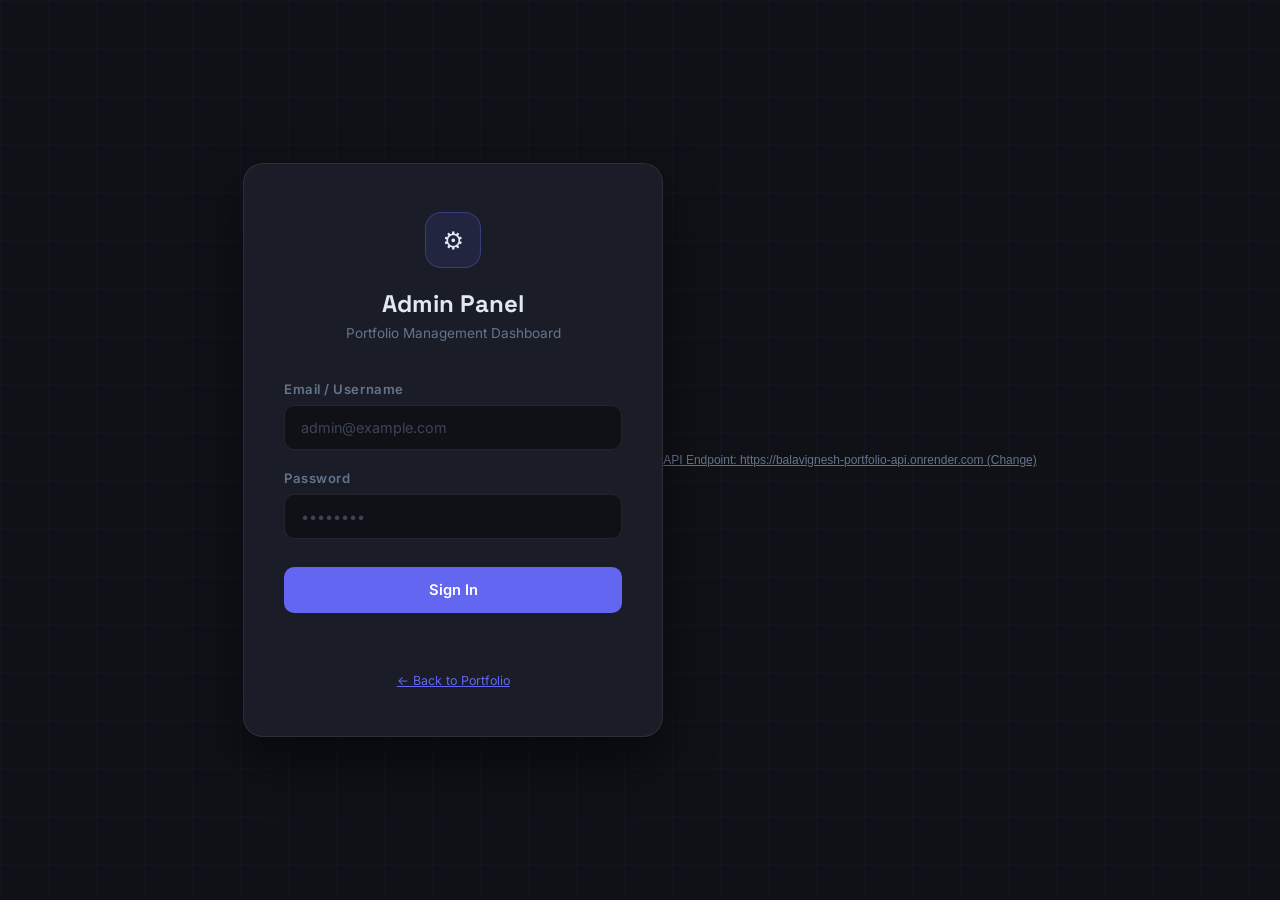
<file: admin-panel/index.html>
<!DOCTYPE html>
<html lang="en">
<head>
  <meta charset="UTF-8" />
  <meta name="viewport" content="width=device-width, initial-scale=1.0" />
  <title>Portfolio Admin — Login</title>
  <meta name="robots" content="noindex, nofollow" />

  <!-- Fonts -->
  <link rel="preconnect" href="https://fonts.googleapis.com" />
  <link rel="preconnect" href="https://fonts.gstatic.com" crossorigin />
  <link href="https://fonts.googleapis.com/css2?family=Inter:wght@300;400;500;600;700&family=Space+Grotesk:wght@600;700&display=swap" rel="stylesheet" />

  <style>
    *, *::before, *::after { box-sizing: border-box; margin: 0; padding: 0; }
    :root {
      --bg:        #0f1117;
      --card:      #1a1d27;
      --border:    rgba(255,255,255,0.08);
      --accent:    #6366f1;
      --accent-dim: rgba(99,102,241,0.12);
      --text:      #e2e8f0;
      --muted:     #64748b;
      --error:     #f87171;
      --success:   #34d399;
    }
    body {
      background: var(--bg);
      color: var(--text);
      font-family: 'Inter', system-ui, sans-serif;
      min-height: 100vh;
      display: flex;
      align-items: center;
      justify-content: center;
      padding: 24px;
      position: relative;
      overflow: hidden;
    }
    .bg-grid {
      position: fixed; inset: 0;
      background-image:
        linear-gradient(rgba(99,102,241,0.04) 1px, transparent 1px),
        linear-gradient(90deg, rgba(99,102,241,0.04) 1px, transparent 1px);
      background-size: 48px 48px;
      pointer-events: none;
    }
    .login-card {
      width: 100%;
      max-width: 420px;
      background: var(--card);
      border: 1px solid var(--border);
      border-radius: 20px;
      padding: 48px 40px;
      position: relative;
      z-index: 1;
      box-shadow: 0 24px 48px rgba(0,0,0,0.5);
    }
    .login-header { text-align: center; margin-bottom: 40px; }
    .login-logo {
      width: 56px; height: 56px;
      background: var(--accent-dim);
      border: 1.5px solid rgba(99,102,241,0.35);
      border-radius: 16px;
      display: flex; align-items: center; justify-content: center;
      margin: 0 auto 20px;
      font-size: 1.5rem;
    }
    .login-title {
      font-family: 'Space Grotesk', sans-serif;
      font-size: 1.5rem;
      font-weight: 700;
      margin-bottom: 6px;
    }
    .login-sub { font-size: 0.85rem; color: var(--muted); }
    .form-group { margin-bottom: 20px; }
    .form-group label {
      display: block;
      font-size: 0.82rem;
      font-weight: 600;
      color: var(--muted);
      letter-spacing: 0.04em;
      margin-bottom: 8px;
    }
    .form-group input {
      width: 100%;
      background: var(--bg);
      border: 1.5px solid var(--border);
      border-radius: 10px;
      padding: 13px 16px;
      color: var(--text);
      font-size: 0.9rem;
      font-family: inherit;
      outline: none;
      transition: border-color 0.25s;
    }
    .form-group input:focus { border-color: var(--accent); }
    .form-group input::placeholder { color: #3d4455; }
    .login-btn {
      width: 100%;
      background: var(--accent);
      color: #fff;
      border: none;
      border-radius: 10px;
      padding: 14px;
      font-size: 0.92rem;
      font-weight: 600;
      cursor: pointer;
      transition: all 0.25s;
      margin-top: 8px;
      font-family: inherit;
    }
    .login-btn:hover { background: #818cf8; transform: translateY(-1px); }
    .login-btn:disabled { opacity: 0.6; cursor: not-allowed; transform: none; }
    .error-msg {
      color: var(--error);
      font-size: 0.82rem;
      text-align: center;
      margin-top: 12px;
      min-height: 20px;
    }
    .login-footer {
      text-align: center;
      margin-top: 28px;
      font-size: 0.78rem;
      color: var(--muted);
    }
    .login-footer a { color: var(--accent); }
  </style>
</head>
<body>
  <div class="bg-grid" aria-hidden="true"></div>
  <div class="login-card">
    <div class="login-header">
      <div class="login-logo">⚙️</div>
      <h1 class="login-title">Admin Panel</h1>
      <p class="login-sub">Portfolio Management Dashboard</p>
    </div>
    <form id="loginForm" novalidate>
      <div class="form-group">
        <label for="loginEmail">Email / Username</label>
        <input type="email" id="loginEmail" name="email" placeholder="admin@example.com" autocomplete="username" required />
      </div>
      <div class="form-group">
        <label for="loginPassword">Password</label>
        <input type="password" id="loginPassword" name="password" placeholder="••••••••" autocomplete="current-password" required />
      </div>
      <button type="submit" class="login-btn" id="loginBtn">Sign In</button>
      <div class="error-msg" id="loginError"></div>
    </form>
    <div class="login-footer">
      <a href="http://localhost:3000">← Back to Portfolio</a>
    </div>
  </div>

  <div style="text-align:center;margin-top:16px;">
    <button id="toggleApiSettings" style="background:none;border:none;color:#64748b;font-size:0.75rem;cursor:pointer;text-decoration:underline;">
      API Endpoint: <span id="currentApiDisplay">...</span> (Change)
    </button>
    <div id="apiSettingsBox" style="display:none;margin-top:10px;padding:12px;background:#161b22;border:1px solid #30363d;border-radius:8px;max-width:380px;margin-left:auto;margin-right:auto;">
      <label style="display:block;font-size:0.75rem;color:#8b949e;margin-bottom:6px;text-align:left;">Backend API URL:</label>
      <input type="text" id="customApiUrl" placeholder="https://balavignesh-portfolio-api.onrender.com" style="width:100%;padding:8px 10px;background:#0d1117;border:1px solid #30363d;border-radius:6px;color:#e6edf3;font-size:0.8rem;margin-bottom:8px;outline:none;" />
      <div style="display:flex;gap:8px;justify-content:flex-end;">
        <button id="resetApiBtn" type="button" style="padding:4px 10px;background:#21262d;color:#c9d1d9;border:1px solid #30363d;border-radius:6px;font-size:0.75rem;cursor:pointer;">Reset Default</button>
        <button id="saveApiBtn" type="button" style="padding:4px 10px;background:#10b981;color:#000;border:none;border-radius:6px;font-size:0.75rem;font-weight:600;cursor:pointer;">Save</button>
      </div>
    </div>
  </div>

  <script src="assets/js/config.js"></script>
  <script>
    const API_BASE = (window.PORTFOLIO_CONFIG && window.PORTFOLIO_CONFIG.API_BASE) || 'http://localhost:8000';
    
    // API endpoint UI toggle
    const apiDisplay = document.getElementById('currentApiDisplay');
    const apiBox = document.getElementById('apiSettingsBox');
    const customApiInput = document.getElementById('customApiUrl');
    if (apiDisplay) apiDisplay.textContent = API_BASE;
    if (customApiInput) customApiInput.value = API_BASE;

    document.getElementById('toggleApiSettings')?.addEventListener('click', () => {
      apiBox.style.display = apiBox.style.display === 'none' ? 'block' : 'none';
    });

    document.getElementById('saveApiBtn')?.addEventListener('click', () => {
      const val = customApiInput.value.trim();
      if (val && window.PORTFOLIO_CONFIG) {
        window.PORTFOLIO_CONFIG.setApiBase(val);
      }
    });

    document.getElementById('resetApiBtn')?.addEventListener('click', () => {
      if (window.PORTFOLIO_CONFIG) {
        window.PORTFOLIO_CONFIG.resetApiBase();
      }
    });

    const form  = document.getElementById('loginForm');
    const btn   = document.getElementById('loginBtn');
    const error = document.getElementById('loginError');

    // redirect if already authenticated
    if (localStorage.getItem('admin_token')) {
      window.location.href = 'dashboard.html';
    }

    form.addEventListener('submit', async (e) => {
      e.preventDefault();
      const email    = document.getElementById('loginEmail').value.trim();
      const password = document.getElementById('loginPassword').value;

      if (!email || !password) {
        error.textContent = 'Please enter both email and password.';
        return;
      }

      btn.disabled   = true;
      btn.textContent = 'Signing in...';
      error.textContent = '';

      try {
        const res = await fetch(`${API_BASE}/api/auth/login`, {
          method: 'POST',
          headers: { 'Content-Type': 'application/json' },
          body: JSON.stringify({ email, password })
        });

        const data = await res.json();

        if (res.ok && data.access_token) {
          localStorage.setItem('admin_token', data.access_token);
          localStorage.setItem('admin_email', email);
          window.location.href = 'dashboard.html';
        } else {
          error.textContent = data.detail || 'Invalid credentials. Please try again.';
        }
      } catch {
        error.textContent = '⚠️ Cannot connect to backend. Make sure the server is running at ' + API_BASE;
      } finally {
        btn.disabled = false;
        btn.textContent = 'Sign In';
      }
    });
  </script>
</body>
</html>
</file>
<file: admin-panel/assets/css/admin.css>
/* ═══════════════════════════════════════════════════════════════
   BALAVIGNESH B — PORTFOLIO ADMIN PANEL
   Design System — Professional SaaS Dashboard
   ═══════════════════════════════════════════════════════════════ */

:root {
  --bg:           #0f1117;
  --bg2:          #141720;
  --card:         #1a1d27;
  --card-hover:   #1f2235;
  --border:       rgba(255,255,255,0.07);
  --border-accent: rgba(99,102,241,0.3);

  --accent:       #6366f1;
  --accent-dim:   rgba(99,102,241,0.12);
  --accent-hover: #818cf8;

  --text:         #e2e8f0;
  --text2:        #94a3b8;
  --muted:        #475569;

  --success:      #10b981;
  --warning:      #f59e0b;
  --error:        #ef4444;
  --info:         #3b82f6;

  --sidebar-w:    240px;
  --topbar-h:     60px;
  --radius:       10px;
  --radius-lg:    16px;
  --shadow:       0 4px 20px rgba(0,0,0,0.4);
  --transition:   all 0.25s cubic-bezier(0.4,0,0.2,1);

  --font:         'Inter', system-ui, sans-serif;
  --font-head:    'Space Grotesk', 'Inter', sans-serif;
}

*, *::before, *::after { box-sizing: border-box; margin: 0; padding: 0; }
html { font-size: 16px; }
body {
  background: var(--bg);
  color: var(--text);
  font-family: var(--font);
  display: flex;
  min-height: 100vh;
  overflow-x: hidden;
  -webkit-font-smoothing: antialiased;
}
a { color: inherit; text-decoration: none; }
button { font: inherit; cursor: pointer; border: none; background: none; }
input, textarea, select { font: inherit; }
::selection { background: var(--accent-dim); color: var(--accent); }
img { max-width: 100%; display: block; }

/* ── Sidebar ──────────────────────────────────────────────── */
.sidebar {
  width: var(--sidebar-w);
  background: var(--bg2);
  border-right: 1px solid var(--border);
  display: flex;
  flex-direction: column;
  position: fixed;
  top: 0; left: 0; bottom: 0;
  z-index: 500;
  transition: transform 0.3s ease;
  overflow-y: auto;
  overflow-x: hidden;
}
.sidebar.collapsed { transform: translateX(-100%); }

.sidebar-top { padding: 20px 16px 12px; border-bottom: 1px solid var(--border); }
.sidebar-logo {
  display: flex;
  align-items: center;
  gap: 12px;
}
.sidebar-logo-icon {
  width: 36px; height: 36px;
  background: var(--accent-dim);
  border: 1px solid var(--border-accent);
  border-radius: 10px;
  display: flex; align-items: center; justify-content: center;
  font-size: 1rem;
  flex-shrink: 0;
}
.sidebar-logo-text { display: flex; flex-direction: column; }
.logo-title { font-family: var(--font-head); font-size: 0.9rem; font-weight: 700; color: var(--text); }
.logo-sub   { font-size: 0.68rem; color: var(--muted); letter-spacing: 0.04em; }

.sidebar-nav {
  flex: 1;
  padding: 16px 10px;
  display: flex;
  flex-direction: column;
  gap: 2px;
}
.nav-group-label {
  font-size: 0.62rem;
  font-weight: 700;
  letter-spacing: 0.12em;
  color: var(--muted);
  padding: 12px 8px 4px;
  text-transform: uppercase;
}
.sidebar-link {
  display: flex;
  align-items: center;
  gap: 10px;
  padding: 9px 12px;
  border-radius: var(--radius);
  font-size: 0.86rem;
  font-weight: 500;
  color: var(--text2);
  transition: var(--transition);
  position: relative;
}
.sidebar-link:hover {
  background: var(--card);
  color: var(--text);
}
.sidebar-link.active {
  background: var(--accent-dim);
  color: var(--accent);
  border: 1px solid var(--border-accent);
}
.sl-icon { font-size: 1rem; flex-shrink: 0; }
.badge {
  margin-left: auto;
  background: var(--error);
  color: #fff;
  font-size: 0.65rem;
  font-weight: 700;
  padding: 1px 6px;
  border-radius: 99px;
}

.sidebar-footer {
  padding: 14px 12px;
  border-top: 1px solid var(--border);
  display: flex;
  align-items: center;
  gap: 10px;
}
.admin-user { display: flex; align-items: center; gap: 10px; flex: 1; min-width: 0; }
.admin-avatar {
  width: 32px; height: 32px;
  background: var(--accent);
  border-radius: 50%;
  display: flex; align-items: center; justify-content: center;
  font-size: 0.85rem;
  font-weight: 700;
  color: #fff;
  flex-shrink: 0;
}
.admin-info { display: flex; flex-direction: column; min-width: 0; }
.admin-name { font-size: 0.82rem; font-weight: 600; color: var(--text); white-space: nowrap; overflow: hidden; text-overflow: ellipsis; }
.admin-role { font-size: 0.68rem; color: var(--muted); }
.logout-btn {
  width: 32px; height: 32px;
  display: flex; align-items: center; justify-content: center;
  color: var(--text2);
  border-radius: var(--radius);
  transition: var(--transition);
  flex-shrink: 0;
}
.logout-btn:hover { background: rgba(239,68,68,0.1); color: var(--error); }

/* ── Main Wrapper ─────────────────────────────────────────── */
.main-wrapper {
  flex: 1;
  margin-left: var(--sidebar-w);
  display: flex;
  flex-direction: column;
  min-height: 100vh;
  transition: margin-left 0.3s ease;
}

/* ── Top Bar ─────────────────────────────────────────────── */
.topbar {
  height: var(--topbar-h);
  background: var(--bg2);
  border-bottom: 1px solid var(--border);
  display: flex;
  align-items: center;
  gap: 16px;
  padding: 0 24px;
  position: sticky;
  top: 0;
  z-index: 400;
}
.sidebar-toggle {
  display: none;
  flex-direction: column;
  gap: 4px;
  background: none;
  border: none;
  cursor: pointer;
  padding: 4px;
}
.sidebar-toggle span {
  display: block; width: 20px; height: 2px;
  background: var(--text2); border-radius: 2px; transition: var(--transition);
}
.topbar-title { flex: 1; }
.topbar-title h1 {
  font-family: var(--font-head);
  font-size: 1.1rem;
  font-weight: 700;
  color: var(--text);
}
.topbar-right { display: flex; align-items: center; gap: 8px; }
.topbar-btn {
  display: flex; align-items: center; gap: 6px;
  padding: 7px 12px;
  border-radius: var(--radius);
  color: var(--text2);
  font-size: 0.82rem;
  font-weight: 500;
  transition: var(--transition);
  border: 1px solid transparent;
  position: relative;
}
.topbar-btn:hover {
  background: var(--card);
  border-color: var(--border);
  color: var(--text);
}
.view-site {
  background: var(--accent-dim);
  border-color: var(--border-accent) !important;
  color: var(--accent) !important;
}
.view-site:hover {
  background: var(--accent) !important;
  color: #fff !important;
}
.notif-dot {
  position: absolute;
  top: 6px; right: 8px;
  width: 7px; height: 7px;
  background: var(--error);
  border-radius: 50%;
  border: 2px solid var(--bg2);
}

/* ── Page Content ─────────────────────────────────────────── */
.page-content {
  flex: 1;
  padding: 28px 24px;
  display: flex;
  flex-direction: column;
  gap: 24px;
}

/* ── Stats Grid ──────────────────────────────────────────── */
.stats-grid {
  display: grid;
  grid-template-columns: repeat(4, 1fr);
  gap: 16px;
}
.stat-card {
  background: var(--card);
  border: 1px solid var(--border);
  border-radius: var(--radius-lg);
  padding: 20px;
  display: flex;
  align-items: center;
  gap: 16px;
  transition: var(--transition);
}
.stat-card:hover { border-color: var(--border-accent); transform: translateY(-2px); }
.stat-icon {
  width: 48px; height: 48px;
  border-radius: 12px;
  display: flex; align-items: center; justify-content: center;
  font-size: 1.4rem;
  flex-shrink: 0;
}
.stat-body { display: flex; flex-direction: column; gap: 2px; }
.stat-value {
  font-family: var(--font-head);
  font-size: 1.6rem;
  font-weight: 800;
  color: var(--text);
  line-height: 1.1;
}
.stat-label { font-size: 0.78rem; color: var(--text2); }

/* ── Dashboard Grid ─────────────────────────────────────── */
.dashboard-grid {
  display: grid;
  grid-template-columns: 1fr 1fr;
  gap: 20px;
}

/* ── Dash Card ───────────────────────────────────────────── */
.dash-card {
  background: var(--card);
  border: 1px solid var(--border);
  border-radius: var(--radius-lg);
  padding: 24px;
  display: flex;
  flex-direction: column;
  gap: 16px;
}
.dash-card-header {
  display: flex;
  align-items: center;
  justify-content: space-between;
  gap: 12px;
}
.dash-card-title {
  font-family: var(--font-head);
  font-size: 1rem;
  font-weight: 700;
  color: var(--text);
}
.dash-card-link { font-size: 0.82rem; color: var(--accent); transition: color 0.2s; }
.dash-card-link:hover { color: var(--accent-hover); }

/* ── Quick Actions ───────────────────────────────────────── */
.quick-actions {
  display: grid;
  grid-template-columns: 1fr 1fr;
  gap: 10px;
}
.qa-btn {
  display: flex;
  align-items: center;
  gap: 8px;
  padding: 11px 14px;
  background: var(--bg);
  border: 1px solid var(--border);
  border-radius: var(--radius);
  font-size: 0.84rem;
  font-weight: 500;
  color: var(--text2);
  transition: var(--transition);
}
.qa-btn:hover {
  border-color: var(--accent);
  color: var(--accent);
  background: var(--accent-dim);
}

/* ── Recent Messages ─────────────────────────────────────── */
.msg-item {
  display: flex;
  align-items: flex-start;
  gap: 12px;
  padding: 12px 0;
  border-bottom: 1px solid var(--border);
}
.msg-item:last-child { border-bottom: none; }
.msg-avatar {
  width: 36px; height: 36px;
  background: var(--accent-dim);
  border: 1px solid var(--border-accent);
  border-radius: 50%;
  display: flex; align-items: center; justify-content: center;
  font-weight: 700;
  font-size: 0.85rem;
  color: var(--accent);
  flex-shrink: 0;
}
.msg-body { flex: 1; min-width: 0; }
.msg-header { display: flex; align-items: center; gap: 8px; margin-bottom: 2px; }
.msg-name { font-size: 0.86rem; font-weight: 600; color: var(--text); }
.msg-time { font-size: 0.72rem; color: var(--muted); margin-left: auto; }
.msg-subject { font-size: 0.8rem; color: var(--text2); margin-bottom: 2px; }
.msg-preview { font-size: 0.78rem; color: var(--muted); white-space: nowrap; overflow: hidden; text-overflow: ellipsis; }
.msg-unread .msg-name::after {
  content: '';
  display: inline-block;
  width: 6px; height: 6px;
  background: var(--accent);
  border-radius: 50%;
  margin-left: 6px;
  vertical-align: middle;
}

/* ── Profile Completion ──────────────────────────────────── */
.profile-completion { display: flex; align-items: center; gap: 24px; }
.pc-ring-wrapper {
  position: relative;
  flex-shrink: 0;
  width: 120px; height: 120px;
}
.pc-ring { transform: rotate(-90deg); }
.pc-pct {
  position: absolute;
  inset: 0;
  display: flex; align-items: center; justify-content: center;
  font-family: var(--font-head);
  font-size: 1.2rem;
  font-weight: 800;
  color: var(--accent);
}
.pc-items { display: flex; flex-direction: column; gap: 6px; flex: 1; }
.pc-item {
  display: flex;
  align-items: center;
  gap: 8px;
  font-size: 0.8rem;
  color: var(--text2);
}
.pc-item span {
  font-size: 0.75rem;
  width: 16px; height: 16px;
  display: flex; align-items: center; justify-content: center;
  flex-shrink: 0;
}
.pc-item.done span { color: var(--success); }
.pc-item.pending span { color: var(--muted); }
.pc-item.done { color: var(--text); }

/* ── System Status ────────────────────────────────────────── */
.system-status { display: flex; flex-direction: column; gap: 12px; }
.ss-row { display: flex; align-items: center; gap: 10px; }
.ss-label { font-size: 0.84rem; color: var(--text2); flex: 1; }
.ss-value { display: flex; align-items: center; gap: 6px; font-size: 0.84rem; font-weight: 500; color: var(--text); }
.status-dot {
  width: 8px; height: 8px;
  border-radius: 50%;
  background: var(--muted);
  animation: statusPulse 2s ease-in-out infinite;
}
.status-dot.green { background: var(--success); }
.status-dot.red   { background: var(--error); }
@keyframes statusPulse {
  0%,100% { opacity: 1; } 50% { opacity: 0.5; }
}

/* ── Loading State ────────────────────────────────────────── */
.loading-state {
  text-align: center;
  color: var(--muted);
  padding: 24px;
  font-size: 0.85rem;
}

/* ── Toast Notifications ──────────────────────────────────── */
.toast-container {
  position: fixed;
  bottom: 24px; right: 24px;
  z-index: 9999;
  display: flex;
  flex-direction: column;
  gap: 8px;
}
.toast {
  background: var(--card);
  border: 1px solid var(--border);
  border-radius: var(--radius);
  padding: 12px 16px;
  display: flex;
  align-items: center;
  gap: 10px;
  font-size: 0.85rem;
  min-width: 280px;
  box-shadow: var(--shadow);
  animation: toastIn 0.3s ease;
  transition: opacity 0.3s, transform 0.3s;
}
.toast.success { border-color: rgba(16,185,129,0.3); }
.toast.error   { border-color: rgba(239,68,68,0.3); }
@keyframes toastIn {
  from { opacity: 0; transform: translateX(40px); }
  to   { opacity: 1; transform: translateX(0); }
}

/* ══════════════════════════════════════════
   SHARED ADMIN COMPONENTS
   ══════════════════════════════════════════ */

/* Data Tables */
.admin-table-wrapper {
  overflow-x: auto;
  border-radius: var(--radius);
  border: 1px solid var(--border);
}
.admin-table {
  width: 100%;
  border-collapse: collapse;
  font-size: 0.86rem;
}
.admin-table th {
  background: var(--bg);
  padding: 11px 16px;
  text-align: left;
  font-size: 0.72rem;
  font-weight: 700;
  letter-spacing: 0.08em;
  text-transform: uppercase;
  color: var(--muted);
  border-bottom: 1px solid var(--border);
}
.admin-table td {
  padding: 12px 16px;
  color: var(--text2);
  border-bottom: 1px solid var(--border);
  vertical-align: middle;
}
.admin-table tr:last-child td { border-bottom: none; }
.admin-table tr:hover td { background: var(--card-hover); }
.admin-table .td-primary { color: var(--text); font-weight: 500; }

/* Table actions */
.table-actions { display: flex; gap: 6px; }
.action-btn {
  width: 30px; height: 30px;
  display: flex; align-items: center; justify-content: center;
  border-radius: 8px;
  transition: var(--transition);
  font-size: 0.85rem;
  border: 1px solid var(--border);
  color: var(--text2);
}
.action-btn:hover { border-color: var(--accent); color: var(--accent); background: var(--accent-dim); }
.action-btn.delete:hover { border-color: var(--error); color: var(--error); background: rgba(239,68,68,0.1); }

/* Badges */
.badge-status {
  display: inline-block;
  padding: 2px 8px;
  border-radius: 99px;
  font-size: 0.72rem;
  font-weight: 600;
}
.badge-status.read   { background: rgba(16,185,129,0.1); color: var(--success); }
.badge-status.unread { background: rgba(99,102,241,0.1); color: var(--accent); }
.badge-status.active { background: rgba(16,185,129,0.1); color: var(--success); }

/* Forms */
.admin-form { display: flex; flex-direction: column; gap: 20px; }
.admin-form-row { display: grid; grid-template-columns: 1fr 1fr; gap: 16px; }
.admin-form-group { display: flex; flex-direction: column; gap: 6px; }
.admin-form-group label {
  font-size: 0.78rem;
  font-weight: 600;
  color: var(--text2);
  letter-spacing: 0.04em;
}
.admin-form-group input,
.admin-form-group textarea,
.admin-form-group select {
  background: var(--bg);
  border: 1.5px solid var(--border);
  border-radius: var(--radius);
  padding: 10px 14px;
  color: var(--text);
  font-size: 0.88rem;
  outline: none;
  transition: border-color 0.2s;
  width: 100%;
}
.admin-form-group input:focus,
.admin-form-group textarea:focus,
.admin-form-group select:focus { border-color: var(--accent); }
.admin-form-group input::placeholder,
.admin-form-group textarea::placeholder { color: var(--muted); }
.admin-form-group textarea { resize: vertical; min-height: 90px; }

/* Admin Buttons */
.admin-btn {
  display: inline-flex;
  align-items: center;
  gap: 7px;
  padding: 9px 18px;
  border-radius: var(--radius);
  font-size: 0.86rem;
  font-weight: 600;
  transition: var(--transition);
  cursor: pointer;
  border: 1px solid transparent;
}
.admin-btn-primary { background: var(--accent); color: #fff; }
.admin-btn-primary:hover { background: var(--accent-hover); transform: translateY(-1px); }
.admin-btn-secondary { background: var(--bg); color: var(--text2); border-color: var(--border); }
.admin-btn-secondary:hover { border-color: var(--accent); color: var(--accent); }
.admin-btn-danger { background: rgba(239,68,68,0.1); color: var(--error); border-color: rgba(239,68,68,0.2); }
.admin-btn-danger:hover { background: var(--error); color: #fff; }

/* Modal */
.modal-overlay {
  position: fixed; inset: 0;
  background: rgba(0,0,0,0.7);
  backdrop-filter: blur(4px);
  z-index: 800;
  display: flex; align-items: center; justify-content: center;
  padding: 24px;
  opacity: 0; pointer-events: none;
  transition: opacity 0.25s;
}
.modal-overlay.open { opacity: 1; pointer-events: all; }
.modal-box {
  background: var(--card);
  border: 1px solid var(--border);
  border-radius: 20px;
  width: 100%;
  max-width: 560px;
  max-height: 85vh;
  overflow-y: auto;
  box-shadow: 0 24px 60px rgba(0,0,0,0.6);
  transform: scale(0.95); transition: transform 0.25s;
}
.modal-overlay.open .modal-box { transform: scale(1); }
.modal-header {
  padding: 24px 28px 0;
  display: flex; align-items: center; justify-content: space-between;
  margin-bottom: 20px;
}
.modal-title {
  font-family: var(--font-head);
  font-size: 1.1rem;
  font-weight: 700;
  color: var(--text);
}
.modal-close {
  width: 30px; height: 30px;
  display: flex; align-items: center; justify-content: center;
  border-radius: 8px;
  transition: var(--transition);
  color: var(--muted);
  font-size: 1.1rem;
}
.modal-close:hover { background: var(--card-hover); color: var(--text); }
.modal-body { padding: 0 28px 28px; }
.modal-footer {
  padding: 16px 28px 24px;
  display: flex;
  justify-content: flex-end;
  gap: 10px;
  border-top: 1px solid var(--border);
}

/* Page header (for sub-pages) */
.page-header {
  display: flex;
  align-items: center;
  justify-content: space-between;
  gap: 16px;
  margin-bottom: 4px;
}
.page-header-title {
  font-family: var(--font-head);
  font-size: 1.4rem;
  font-weight: 700;
  color: var(--text);
}
.page-header-sub { font-size: 0.84rem; color: var(--text2); margin-top: 2px; }

/* File upload zone */
.file-upload-zone {
  border: 2px dashed var(--border);
  border-radius: var(--radius-lg);
  padding: 32px;
  text-align: center;
  cursor: pointer;
  transition: var(--transition);
}
.file-upload-zone:hover, .file-upload-zone.drag-over {
  border-color: var(--accent);
  background: var(--accent-dim);
}
.file-upload-zone input[type=file] { display: none; }
.file-upload-icon { font-size: 2rem; margin-bottom: 10px; }
.file-upload-text { font-size: 0.88rem; color: var(--text2); }
.file-upload-sub  { font-size: 0.78rem; color: var(--muted); margin-top: 4px; }

/* Section header in admin page */
.admin-section {
  background: var(--card);
  border: 1px solid var(--border);
  border-radius: var(--radius-lg);
}
.admin-section-header {
  padding: 18px 24px;
  border-bottom: 1px solid var(--border);
  display: flex;
  align-items: center;
  justify-content: space-between;
  gap: 12px;
}
.admin-section-title {
  font-family: var(--font-head);
  font-size: 0.95rem;
  font-weight: 700;
  color: var(--text);
}
.admin-section-body { padding: 24px; }

/* Skill pills editable */
.skill-tags-input {
  display: flex;
  flex-wrap: wrap;
  gap: 6px;
  background: var(--bg);
  border: 1.5px solid var(--border);
  border-radius: var(--radius);
  padding: 8px 10px;
  min-height: 44px;
  cursor: text;
  transition: border-color 0.2s;
}
.skill-tags-input:focus-within { border-color: var(--accent); }
.skill-tag-item {
  display: inline-flex;
  align-items: center;
  gap: 5px;
  background: var(--accent-dim);
  color: var(--accent);
  border: 1px solid var(--border-accent);
  border-radius: 99px;
  padding: 3px 10px;
  font-size: 0.78rem;
  font-weight: 500;
}
.skill-tag-remove {
  cursor: pointer;
  opacity: 0.6;
  transition: opacity 0.2s;
  font-size: 0.9rem;
  line-height: 1;
}
.skill-tag-remove:hover { opacity: 1; color: var(--error); }
.skill-tags-text-input {
  border: none;
  background: transparent;
  outline: none;
  color: var(--text);
  font-size: 0.84rem;
  min-width: 80px;
  flex: 1;
}

/* ── Responsive ───────────────────────────────────────────── */
@media (max-width: 1100px) {
  .stats-grid { grid-template-columns: 1fr 1fr; }
  .dashboard-grid { grid-template-columns: 1fr; }
}
@media (max-width: 768px) {
  .sidebar { transform: translateX(-100%); }
  .sidebar.mobile-open { transform: translateX(0); }
  .main-wrapper { margin-left: 0; }
  .sidebar-toggle { display: flex; }
  .stats-grid { grid-template-columns: 1fr 1fr; }
  .profile-completion { flex-direction: column; }
  .admin-form-row { grid-template-columns: 1fr; }
}
@media (max-width: 480px) {
  .stats-grid { grid-template-columns: 1fr; }
  .page-content { padding: 20px 16px; }
}
</file>
